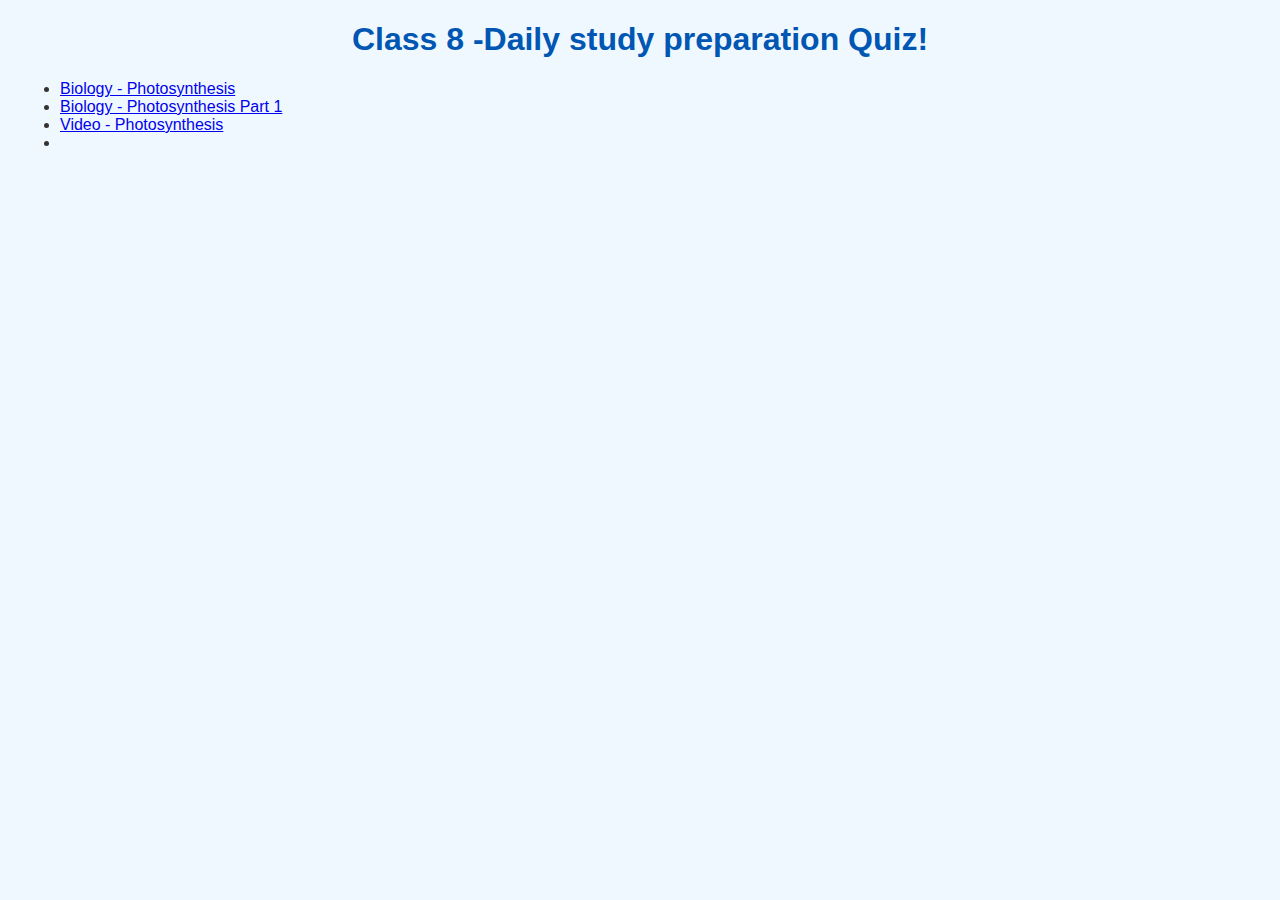
<file: index.html>
<!DOCTYPE html>
<html lang="en">
<head>
  <meta charset="UTF-8">
  <title>Class 8 daily study </title>
  <link rel="stylesheet" href="css/style.css">
  <style>
    /* Additional styles specific to the index page */
    body { background-color: #f0f8ff; /* Light blue background */ }
    .quiz-list { list-style: none; padding: 0; }
    .quiz-list li { margin: 10px 0; background-color: #fff; padding: 15px; border-radius: 8px; box-shadow: 2px 2px 5px rgba(0,0,0,0.1); }
    .quiz-list a { text-decoration: none; color: #333; font-size: 1.2em; font-weight: bold;}
    .quiz-list a:hover { color: #0056b3; }
    h1 { color: #0056b3; }
  </style>
</head>
<body>
  <h1>Class 8 -Daily study preparation Quiz!</h1>


  <ul class="Dailystudy">

    <li><a href="HTMLfiles/Photosynthesis.html"> Biology - Photosynthesis </a></li>   
    <li><a href="HTMLfiles/Photosynthesis Part 1.Html"> Biology - Photosynthesis Part 1 </a></li>  
    <li><a href="https://youtu.be/-9utwKSH9kg" target="_blank">Video - Photosynthesis</a></li> 
   
     <li></li>
</file>
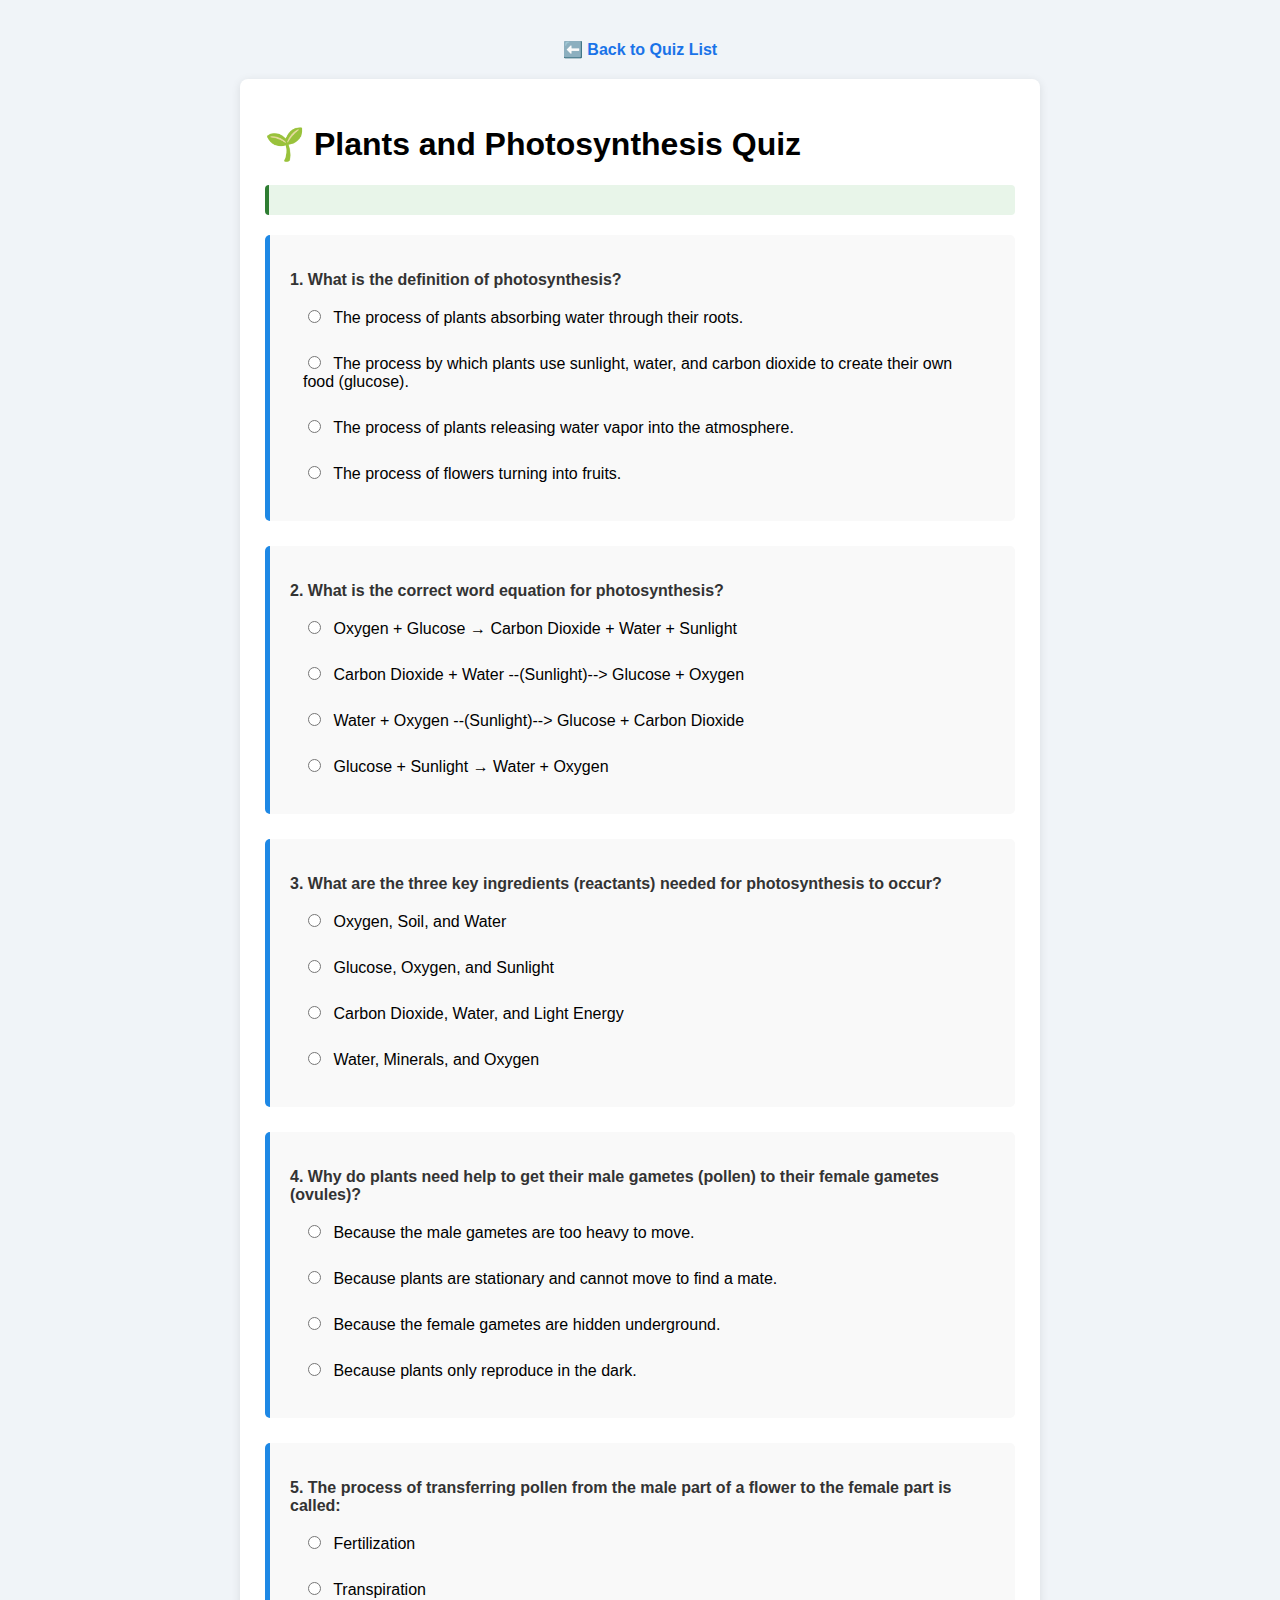
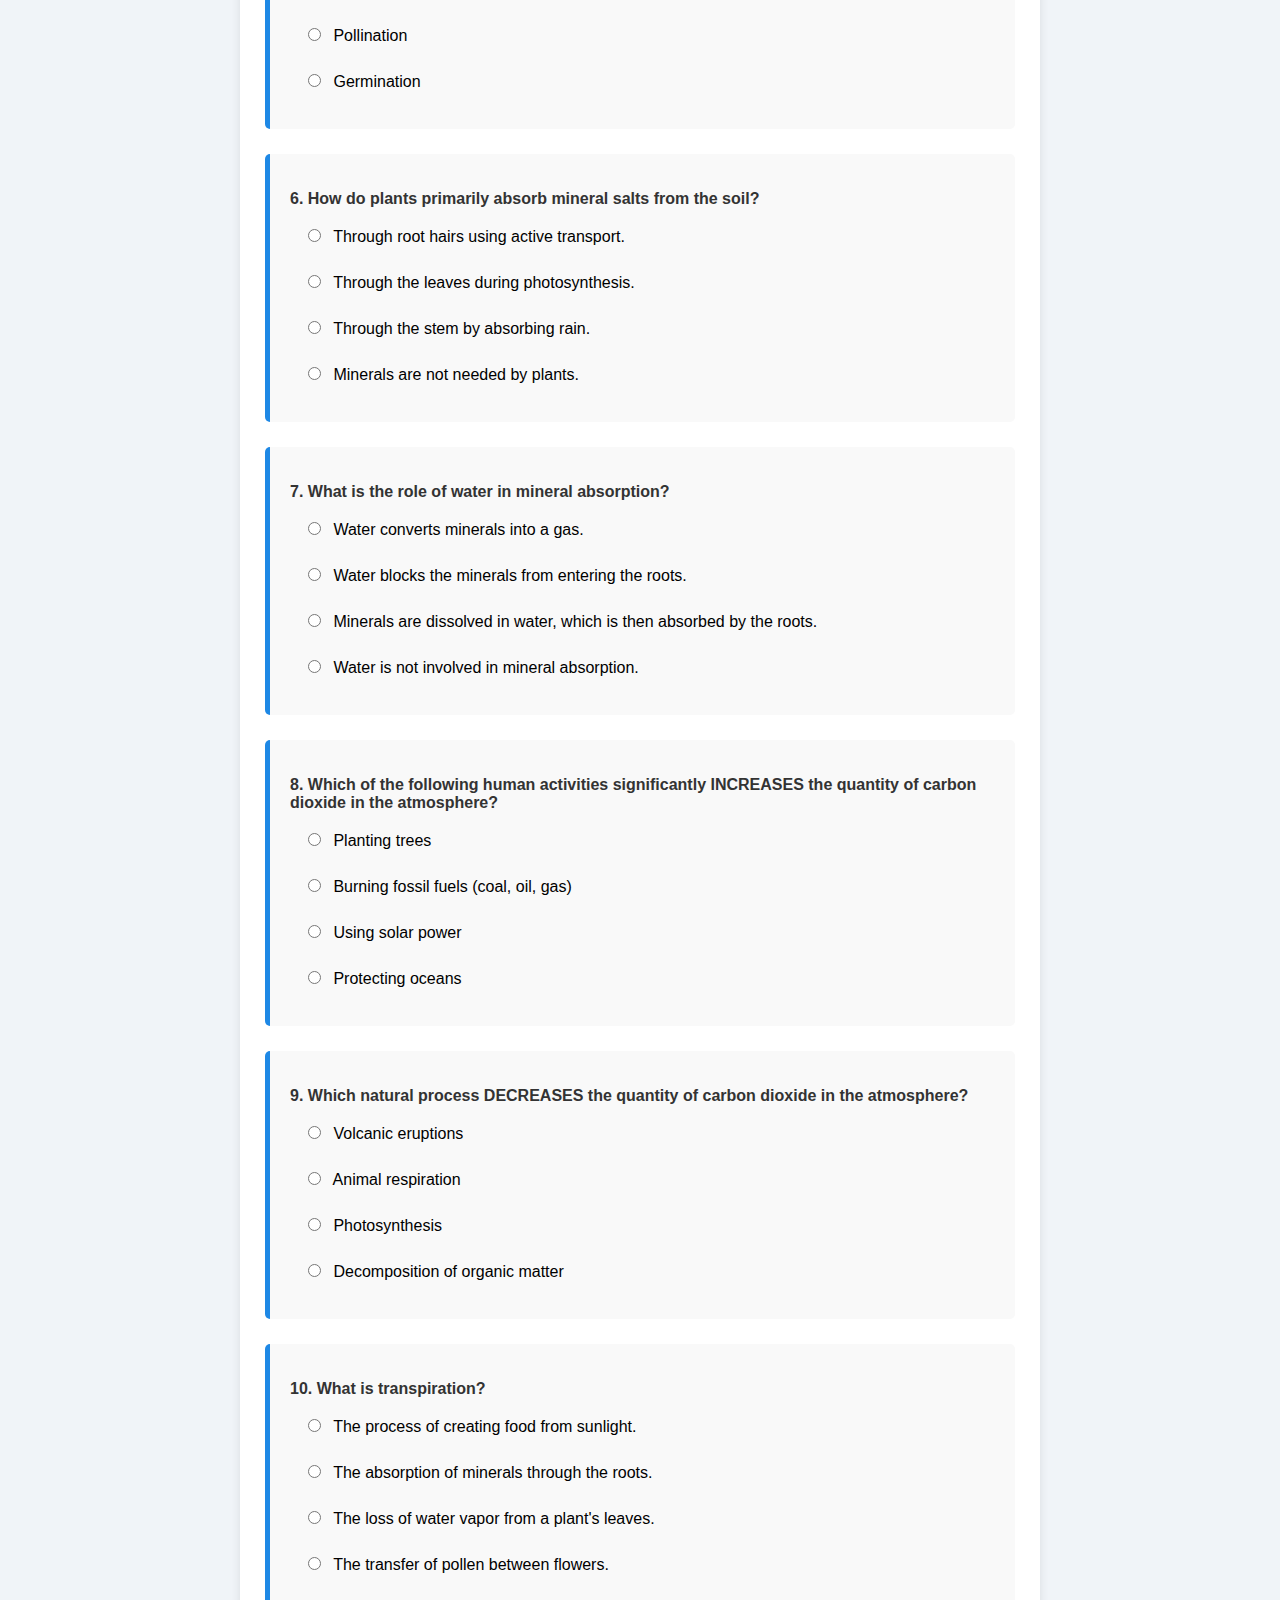
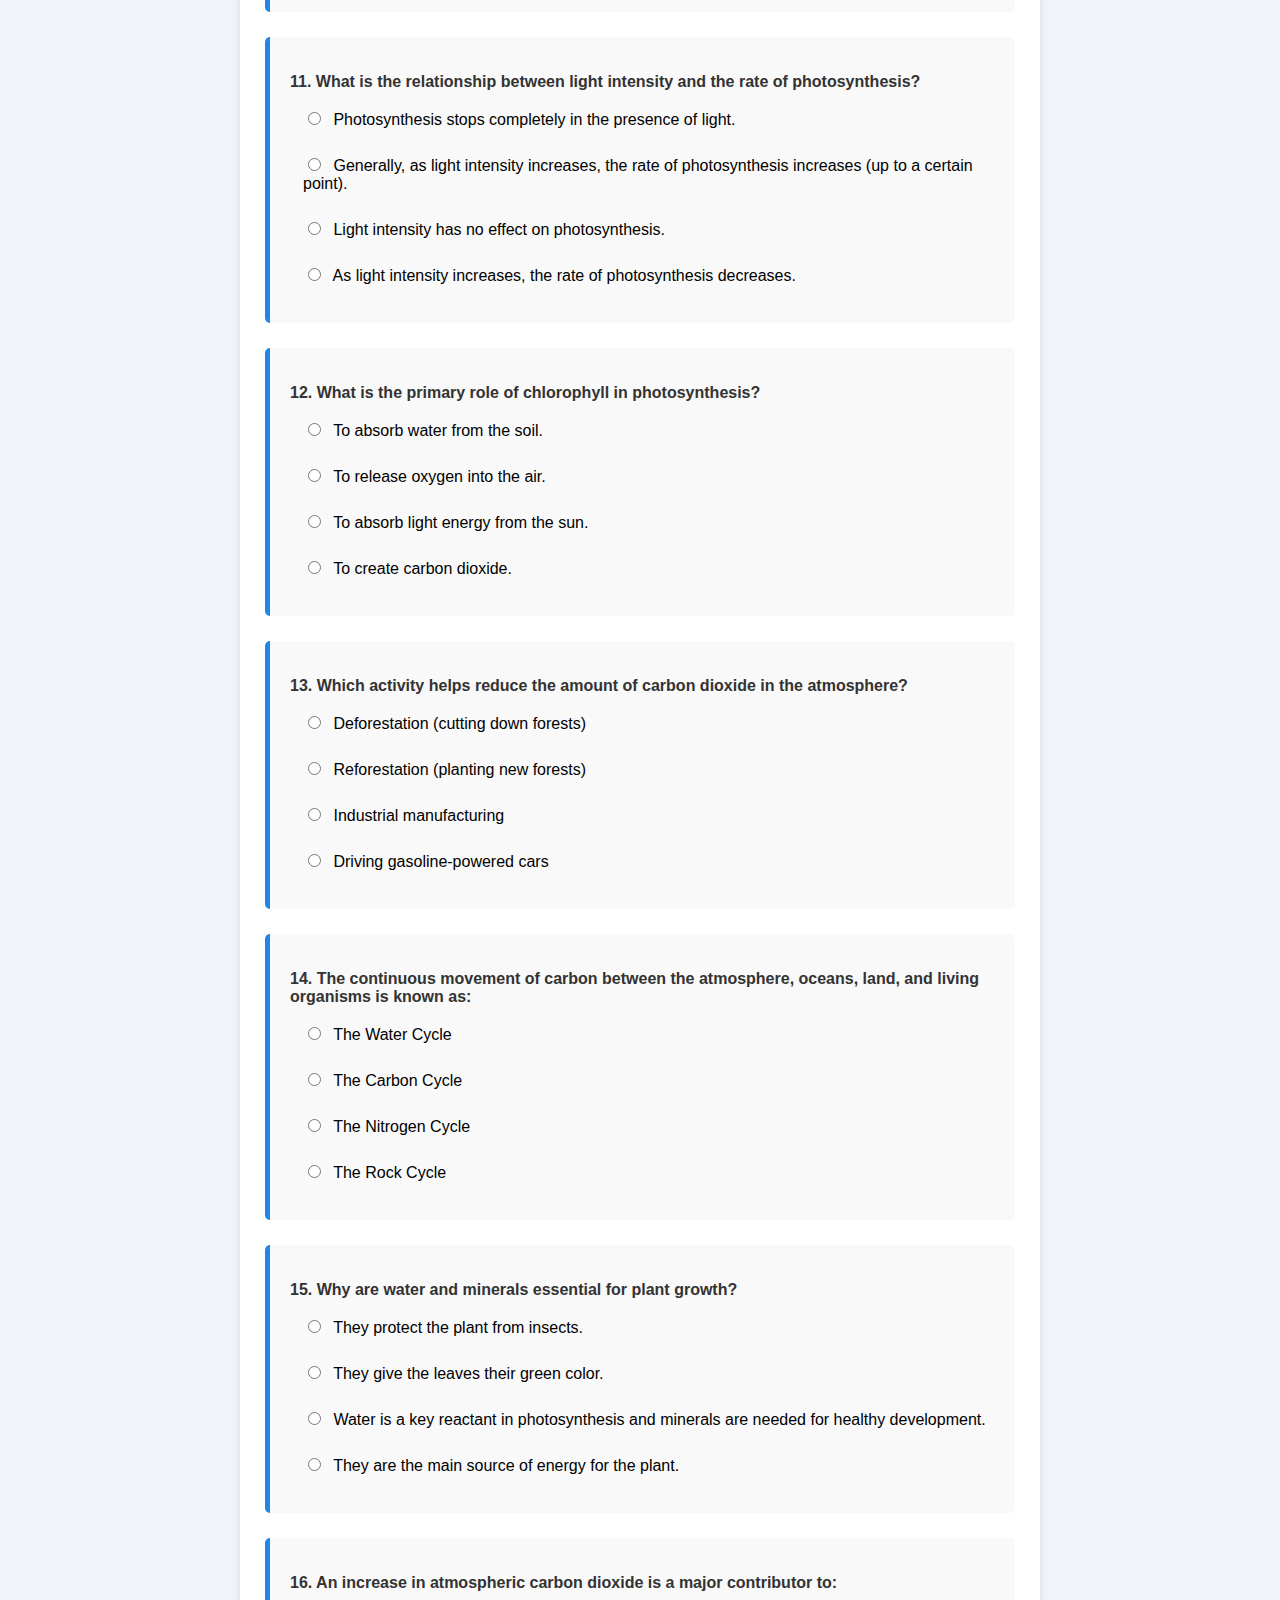
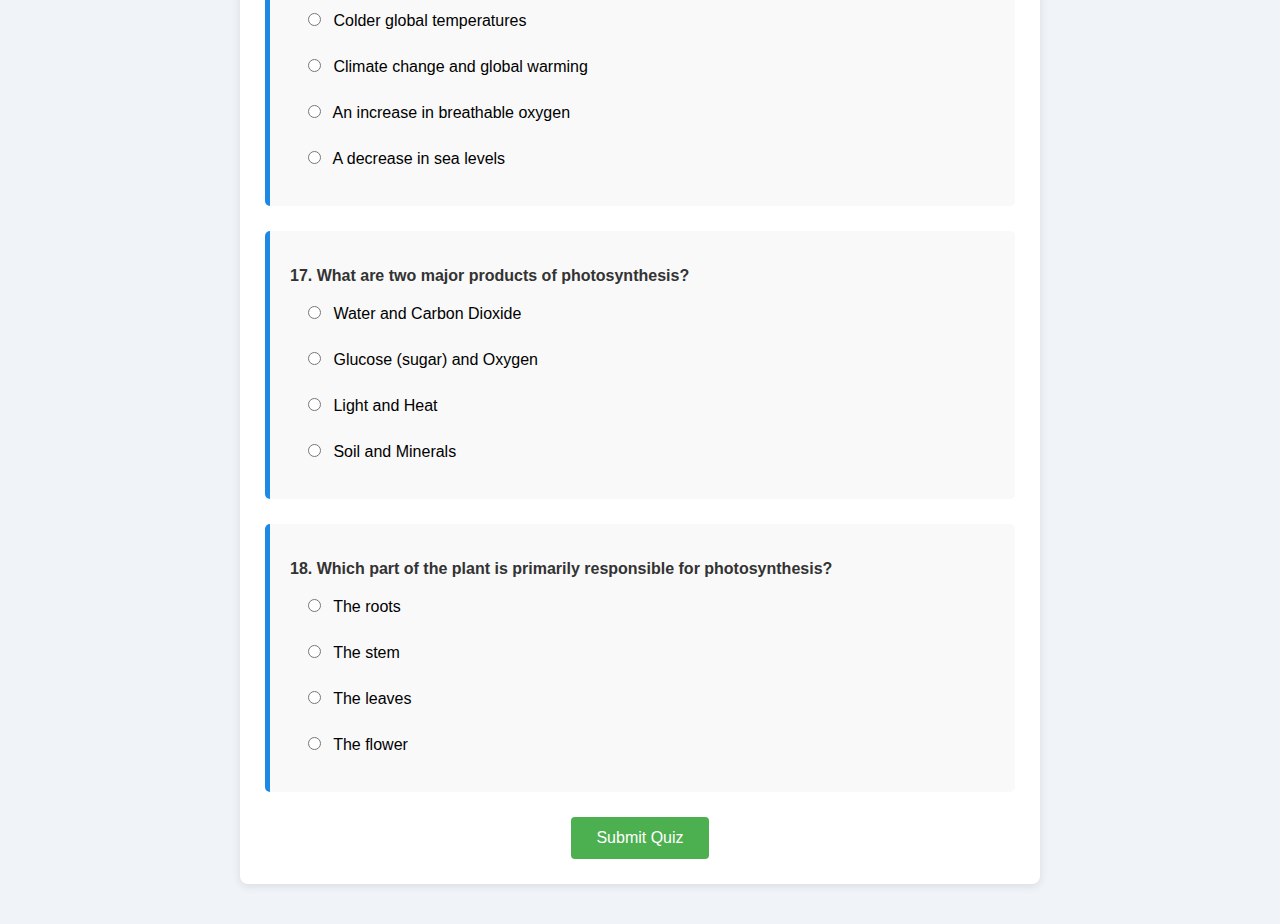
<file: Photosynthesis.html>
<!DOCTYPE html>
<html lang="en">
<head>
  <meta charset="UTF-8">
  <title>Plants and Photosynthesis Quiz</title>
  <!-- You can link to a shared CSS file if preferred -->
  <!-- <link rel="stylesheet" href="../css/style.css"> -->
  <style>
    /* General body styling */
    body {
      font-family: Arial, sans-serif; /* Standard font */
      max-width: 800px; /* Limit content width for readability */
      margin: 20px auto; /* Center the content with margin */
      padding: 20px; /* Padding around the content */
      background-color: #f0f4f8; /* Light background for the page */
    }
    /* Container for the quiz elements */
    .quiz-container {
      background: #ffffff; /* White background for the quiz area */
      padding: 25px; /* Padding inside the container */
      border-radius: 8px; /* Rounded corners */
      box-shadow: 0 2px 10px rgba(0,0,0,0.1); /* Subtle shadow */
    }
     /* Link back style */
    .navigation-link {
        display: block;
        margin-bottom: 20px;
        text-align: center;
        color: #1a73e8;
        text-decoration: none;
        font-weight: bold;
    }
    .navigation-link:hover {
        text-decoration: underline;
    }
    /* Styling for each question block */
    .question {
      margin-bottom: 25px; /* Space below each question */
      padding: 20px; /* Padding inside question block */
      background: #f9f9f9; /* Slightly off-white background for questions */
      border-radius: 5px; /* Rounded corners */
      border-left: 5px solid #1e88e5; /* Accent border on the left */
    }
    /* Question text styling */
    .question p {
        font-weight: bold; /* Make question text bold */
        margin-bottom: 10px; /* Space below question text */
        color: #333; /* Darker text color */
    }
    /* Styling for radio button options */
    .options label {
      display: block; /* Each option on a new line */
      margin: 10px 0 10px 5px; /* Spacing around options */
      padding: 8px; /* Padding inside label */
      border-radius: 4px; /* Rounded corners for label */
      cursor: pointer; /* Indicate it's clickable */
      transition: background-color 0.2s ease-in-out; /* Smooth background transition on hover */
    }
    .options label:hover {
        background-color: #e3f2fd; /* Light blue background on hover */
    }
    /* Spacing for radio button itself */
    .options input[type="radio"] {
        margin-right: 8px; /* Space between radio button and text */
    }
    /* Submit button styling */
    button {
      background: #4CAF50; /* Green background */
      color: white; /* White text */
      border: none; /* No border */
      padding: 12px 25px; /* Padding inside button */
      border-radius: 4px; /* Rounded corners */
      cursor: pointer; /* Pointer cursor on hover */
      font-size: 16px; /* Font size */
      margin-top: 20px; /* Space above the button */
      display: block; /* Make it a block element */
      margin-left: auto; /* Center button (along with margin-right: auto) */
      margin-right: auto;
      transition: background-color 0.3s ease; /* Smooth transition */
    }
    button:hover {
      background: #45a049; /* Darker green on hover */
    }
    /* Error message styling */
    #error {
      color: #d32f2f; /* Red text color */
      padding: 12px; /* Padding */
      background: #ffebee; /* Light red background */
      border-left: 4px solid #d32f2f; /* Red accent border */
      margin: 15px 0; /* Margin top and bottom */
      border-radius: 4px; /* Rounded corners */
      display: none; /* Hidden by default */
    }
    /* Result display styling */
    #result {
      font-weight: bold; /* Bold text */
      font-size: 1.2em; /* Larger font size */
      margin: 20px 0; /* Margin top and bottom */
      padding: 15px; /* Padding */
      background: #e8f5e9; /* Light green background */
      border-left: 4px solid #2e7d32; /* Green accent border */
      border-radius: 4px; /* Rounded corners */
      text-align: center; /* Center the text */
    }
    /* Container for all feedback items */
     #feedback {
        margin-top: 20px; /* Add space above the feedback section */
     }
    #feedback h3 {
        margin-bottom: 15px; /* Space below the feedback heading */
        color: #c62828; /* Reddish color for the heading */
    }
    /* Styling for individual feedback items (wrong answers) */
    .feedback-item {
      margin: 15px 0; /* Margin top and bottom */
      padding: 15px; /* Padding */
      background: #fff3e0; /* Light orange background */
      border-left: 4px solid #ef6c00; /* Orange accent border */
      border-radius: 4px; /* Rounded corners */
    }
    /* Styling for the correct answer text within feedback */
    .correct-answer {
      color: #2e7d32; /* Green text color for correct answer */
      font-weight: bold; /* Bold text */
      margin-top: 8px; /* Space above the correct answer text */
    }
  </style>
</head>
<body>
  <!-- Link back to the main index page -->
  <a href="../index.html" class="navigation-link">⬅️ Back to Quiz List</a>

  <div class="quiz-container">
    <h1>🌱 Plants and Photosynthesis Quiz</h1>
    <form id="quizForm">
      <!-- Divs for error, result, and feedback messages -->
      <div id="error"></div>
      <div id="result"></div>
      <div id="feedback"></div> <!-- Added feedback div -->

      <!-- Question 1 -->
      <div class="question">
        <p>1. What is the definition of photosynthesis?</p>
        <div class="options">
          <label><input type="radio" name="q1" value="0"> The process of plants absorbing water through their roots.</label>
          <label><input type="radio" name="q1" value="1"> The process by which plants use sunlight, water, and carbon dioxide to create their own food (glucose).</label> <!-- Correct -->
          <label><input type="radio" name="q1" value="0"> The process of plants releasing water vapor into the atmosphere.</label>
          <label><input type="radio" name="q1" value="0"> The process of flowers turning into fruits.</label>
        </div>
      </div>

      <!-- Question 2 -->
      <div class="question">
        <p>2. What is the correct word equation for photosynthesis?</p>
        <div class="options">
          <label><input type="radio" name="q2" value="0"> Oxygen + Glucose → Carbon Dioxide + Water + Sunlight</label>
          <label><input type="radio" name="q2" value="1"> Carbon Dioxide + Water --(Sunlight)--> Glucose + Oxygen</label> <!-- Correct -->
          <label><input type="radio" name="q2" value="0"> Water + Oxygen --(Sunlight)--> Glucose + Carbon Dioxide</label>
          <label><input type="radio" name="q2" value="0"> Glucose + Sunlight → Water + Oxygen</label>
        </div>
      </div>
      
      <!-- Question 3 -->
      <div class="question">
        <p>3. What are the three key ingredients (reactants) needed for photosynthesis to occur?</p>
        <div class="options">
          <label><input type="radio" name="q3" value="0"> Oxygen, Soil, and Water</label>
          <label><input type="radio" name="q3" value="0"> Glucose, Oxygen, and Sunlight</label>
          <label><input type="radio" name="q3" value="1"> Carbon Dioxide, Water, and Light Energy</label> <!-- Correct -->
          <label><input type="radio" name="q3" value="0"> Water, Minerals, and Oxygen</label>
        </div>
      </div>

      <!-- Question 4 -->
      <div class="question">
        <p>4. Why do plants need help to get their male gametes (pollen) to their female gametes (ovules)?</p>
        <div class="options">
          <label><input type="radio" name="q4" value="0"> Because the male gametes are too heavy to move.</label>
          <label><input type="radio" name="q4" value="1"> Because plants are stationary and cannot move to find a mate.</label> <!-- Correct -->
          <label><input type="radio" name="q4" value="0"> Because the female gametes are hidden underground.</label>
          <label><input type="radio" name="q4" value="0"> Because plants only reproduce in the dark.</label>
        </div>
      </div>

      <!-- Question 5 -->
      <div class="question">
        <p>5. The process of transferring pollen from the male part of a flower to the female part is called:</p>
        <div class="options">
          <label><input type="radio" name="q5" value="0"> Fertilization</label>
          <label><input type="radio" name="q5" value="0"> Transpiration</label>
          <label><input type="radio" name="q5" value="1"> Pollination</label> <!-- Correct -->
          <label><input type="radio" name="q5" value="0"> Germination</label>
        </div>
      </div>

       <!-- Question 6 -->
      <div class="question">
        <p>6. How do plants primarily absorb mineral salts from the soil?</p>
        <div class="options">
          <label><input type="radio" name="q6" value="1"> Through root hairs using active transport.</label> <!-- Correct -->
          <label><input type="radio" name="q6" value="0"> Through the leaves during photosynthesis.</label>
          <label><input type="radio" name="q6" value="0"> Through the stem by absorbing rain.</label>
          <label><input type="radio" name="q6" value="0"> Minerals are not needed by plants.</label>
        </div>
      </div>

       <!-- Question 7 -->
      <div class="question">
        <p>7. What is the role of water in mineral absorption?</p>
        <div class="options">
          <label><input type="radio" name="q7" value="0"> Water converts minerals into a gas.</label>
          <label><input type="radio" name="q7" value="0"> Water blocks the minerals from entering the roots.</label>
          <label><input type="radio" name="q7" value="1"> Minerals are dissolved in water, which is then absorbed by the roots.</label> <!-- Correct -->
          <label><input type="radio" name="q7" value="0"> Water is not involved in mineral absorption.</label>
        </div>
      </div>

       <!-- Question 8 -->
      <div class="question">
        <p>8. Which of the following human activities significantly INCREASES the quantity of carbon dioxide in the atmosphere?</p>
        <div class="options">
          <label><input type="radio" name="q8" value="0"> Planting trees</label>
          <label><input type="radio" name="q8" value="1"> Burning fossil fuels (coal, oil, gas)</label> <!-- Correct -->
          <label><input type="radio" name="q8" value="0"> Using solar power</label>
          <label><input type="radio" name="q8" value="0"> Protecting oceans</label>
        </div>
      </div>

       <!-- Question 9 -->
      <div class="question">
        <p>9. Which natural process DECREASES the quantity of carbon dioxide in the atmosphere?</p>
        <div class="options">
          <label><input type="radio" name="q9" value="0"> Volcanic eruptions</label>
          <label><input type="radio" name="q9" value="0"> Animal respiration</label>
          <label><input type="radio" name="q9" value="1"> Photosynthesis</label> <!-- Correct -->
          <label><input type="radio" name="q9" value="0"> Decomposition of organic matter</label>
        </div>
      </div>

       <!-- Question 10 -->
      <div class="question">
        <p>10. What is transpiration?</p>
        <div class="options">
          <label><input type="radio" name="q10" value="0"> The process of creating food from sunlight.</label>
          <label><input type="radio" name="q10" value="0"> The absorption of minerals through the roots.</label>
          <label><input type="radio" name="q10" value="1"> The loss of water vapor from a plant's leaves.</label> <!-- Correct -->
          <label><input type="radio" name="q10" value="0"> The transfer of pollen between flowers.</label>
        </div>
      </div>

       <!-- Question 11 -->
      <div class="question">
        <p>11. What is the relationship between light intensity and the rate of photosynthesis?</p>
        <div class="options">
          <label><input type="radio" name="q11" value="0"> Photosynthesis stops completely in the presence of light.</label>
          <label><input type="radio" name="q11" value="1"> Generally, as light intensity increases, the rate of photosynthesis increases (up to a certain point).</label> <!-- Correct -->
          <label><input type="radio" name="q11" value="0"> Light intensity has no effect on photosynthesis.</label>
          <label><input type="radio" name="q11" value="0"> As light intensity increases, the rate of photosynthesis decreases.</label>
        </div>
      </div>

       <!-- Question 12 -->
      <div class="question">
        <p>12. What is the primary role of chlorophyll in photosynthesis?</p>
        <div class="options">
          <label><input type="radio" name="q12" value="0"> To absorb water from the soil.</label>
          <label><input type="radio" name="q12" value="0"> To release oxygen into the air.</label>
          <label><input type="radio" name="q12" value="1"> To absorb light energy from the sun.</label> <!-- Correct -->
          <label><input type="radio" name="q12" value="0"> To create carbon dioxide.</label>
        </div>
      </div>

       <!-- Question 13 -->
      <div class="question">
        <p>13. Which activity helps reduce the amount of carbon dioxide in the atmosphere?</p>
        <div class="options">
          <label><input type="radio" name="q13" value="0"> Deforestation (cutting down forests)</label>
          <label><input type="radio" name="q13" value="1"> Reforestation (planting new forests)</label> <!-- Correct -->
          <label><input type="radio" name="q13" value="0"> Industrial manufacturing</label>
          <label><input type="radio" name="q13" value="0"> Driving gasoline-powered cars</label>
        </div>
      </div>

       <!-- Question 14 -->
      <div class="question">
        <p>14. The continuous movement of carbon between the atmosphere, oceans, land, and living organisms is known as:</p>
        <div class="options">
          <label><input type="radio" name="q14" value="0"> The Water Cycle</label>
          <label><input type="radio" name="q14" value="1"> The Carbon Cycle</label> <!-- Correct -->
          <label><input type="radio" name="q14" value="0"> The Nitrogen Cycle</label>
          <label><input type="radio" name="q14" value="0"> The Rock Cycle</label>
        </div>
      </div>

       <!-- Question 15 -->
      <div class="question">
        <p>15. Why are water and minerals essential for plant growth?</p>
        <div class="options">
          <label><input type="radio" name="q15" value="0"> They protect the plant from insects.</label>
          <label><input type="radio" name="q15" value="0"> They give the leaves their green color.</label>
          <label><input type="radio" name="q15" value="1"> Water is a key reactant in photosynthesis and minerals are needed for healthy development.</label> <!-- Correct -->
          <label><input type="radio" name="q15" value="0"> They are the main source of energy for the plant.</label>
        </div>
      </div>

       <!-- Question 16 -->
      <div class="question">
        <p>16. An increase in atmospheric carbon dioxide is a major contributor to:</p>
        <div class="options">
          <label><input type="radio" name="q16" value="0"> Colder global temperatures</label>
          <label><input type="radio" name="q16" value="1"> Climate change and global warming</label> <!-- Correct -->
          <label><input type="radio" name="q16" value="0"> An increase in breathable oxygen</label>
          <label><input type="radio" name="q16" value="0"> A decrease in sea levels</label>
        </div>
      </div>

       <!-- Question 17 -->
      <div class="question">
        <p>17. What are two major products of photosynthesis?</p>
        <div class="options">
          <label><input type="radio" name="q17" value="0"> Water and Carbon Dioxide</label>
          <label><input type="radio" name="q17" value="1"> Glucose (sugar) and Oxygen</label> <!-- Correct -->
          <label><input type="radio" name="q17" value="0"> Light and Heat</label>
          <label><input type="radio" name="q17" value="0"> Soil and Minerals</label>
        </div>
      </div>

       <!-- Question 18 -->
      <div class="question">
        <p>18. Which part of the plant is primarily responsible for photosynthesis?</p>
        <div class="options">
          <label><input type="radio" name="q18" a="a" name="q18" value="0"> The roots</label>
          <label><input type="radio" name="q18" value="0"> The stem</label>
          <label><input type="radio" name="q18" value="1"> The leaves</label> <!-- Correct -->
          <label><input type="radio" name="q18" value="0"> The flower</label>
        </div>
      </div>


      <!-- Submit Button -->
      <button type="button" onclick="submitQuiz()">Submit Quiz</button>
    </form>
  </div>

  <script>
    // Object storing the correct answer TEXT for each question.
    const correctAnswers = {
      q1: "The process by which plants use sunlight, water, and carbon dioxide to create their own food (glucose).",
      q2: "Carbon Dioxide + Water --(Sunlight)--> Glucose + Oxygen",
      q3: "Carbon Dioxide, Water, and Light Energy",
      q4: "Because plants are stationary and cannot move to find a mate.",
      q5: "Pollination",
      q6: "Through root hairs using active transport.",
      q7: "Minerals are dissolved in water, which is then absorbed by the roots.",
      q8: "Burning fossil fuels (coal, oil, gas)",
      q9: "Photosynthesis",
      q10: "The loss of water vapor from a plant's leaves.",
      q11: "Generally, as light intensity increases, the rate of photosynthesis increases (up to a certain point).",
      q12: "To absorb light energy from the sun.",
      q13: "Reforestation (planting new forests)",
      q14: "The Carbon Cycle",
      q15: "Water is a key reactant in photosynthesis and minerals are needed for healthy development.",
      q16: "Climate change and global warming",
      q17: "Glucose (sugar) and Oxygen",
      q18: "The leaves"
    };

    // Total number of questions in the quiz
    const totalQuestions = 18;

    // Function executed when the "Submit Quiz" button is clicked
    function submitQuiz() {
      const form = document.getElementById('quizForm'); // Get form element
      const errorDiv = document.getElementById('error');
      const resultDiv = document.getElementById('result');
      const feedbackDiv = document.getElementById('feedback');

      // --- Reset displays on each submission ---
      errorDiv.style.display = 'none'; // Hide error message
      errorDiv.innerHTML = ''; // Clear previous error text
      resultDiv.innerHTML = ''; // Clear previous result text
      feedbackDiv.innerHTML = ''; // Clear previous feedback text

      // --- Check if all questions are answered ---
      let unanswered = []; // Array to store the numbers of unanswered questions
      // Loop from 1 to totalQuestions
      for (let i = 1; i <= totalQuestions; i++) {
        // Check if there is NO checked radio button for the question name q{i}
        if (!document.querySelector(`input[name="q${i}"]:checked`)) {
          unanswered.push(i); // Add the question number to the unanswered list
        }
      }

      // If there are any unanswered questions
      if (unanswered.length > 0) {
        // Construct and display the error message
        errorDiv.innerHTML = `⚠️ Please answer all ${totalQuestions} questions. Missing answers for questions: ${unanswered.join(', ')}`;
        errorDiv.style.display = 'block'; // Make the error message visible
        errorDiv.scrollIntoView({ behavior: 'smooth', block: 'center' }); // Scroll to the error message
        return; // Stop the function execution
      }

      // --- Calculate score and collect feedback ---
      let score = 0; // Initialize score
      let wrongAnswersFeedback = []; // Array to store info about incorrect answers

      // Loop through each question again
      for (let i = 1; i <= totalQuestions; i++) {
        const questionName = `q${i}`; // e.g., "q1", "q2"
        // Find the radio button that is checked for this question
        const selectedOption = document.querySelector(`input[name="${questionName}"]:checked`);

        // Check if the selected option's value is "1" (indicating correct)
        if (selectedOption && selectedOption.value === "1") {
          score++; // Increment score if correct
        } else if (selectedOption) { // If an option was selected but it was wrong (value != "1")
          // Find the parent '.question' div for the current radio button
          const questionDiv = selectedOption.closest('.question');
          // Find the question text (<p> tag) within that div
          const questionTextElement = questionDiv ? questionDiv.querySelector('p') : null;
          const questionText = questionTextElement ? questionTextElement.textContent : `Question ${i} text not found`; // Fallback text

          // Add details about the incorrect answer to the feedback array
          wrongAnswersFeedback.push({
            number: i, // Question number
            text: questionText.trim(), // The text of the question
            correct: correctAnswers[questionName] || "Correct answer not defined" // The correct answer text from the object
          });
        }
      }

      // --- Display results ---
      // Show the final score. Color the score green if >= 13 (approx 70%), red otherwise.
      // Adjust the threshold (13) as needed.
      resultDiv.innerHTML = `Your Score: <span style="color:${score >= 13 ? '#2e7d32' : '#d32f2f'}">${score} / ${totalQuestions}</span>`;
      resultDiv.scrollIntoView({ behavior: 'smooth', block: 'center' }); // Scroll to the results

      // --- Display feedback for wrong answers ---
      // Check if there were any incorrect answers
      if (wrongAnswersFeedback.length > 0) {
        // Start the feedback section with a heading
        feedbackDiv.innerHTML = '<h3>Review Incorrect Answers:</h3>';
        // Loop through each item in the wrongAnswersFeedback array
        wrongAnswersFeedback.forEach(item => {
          // Append the HTML for each feedback item
          feedbackDiv.innerHTML += `
            <div class="feedback-item">
              <p><strong>Question ${item.number}:</strong> ${item.text}</p>
              <p class="correct-answer">Correct answer: ${item.correct}</p>
            </div>
          `;
        });
      } else {
        // If all answers were correct, display a success message
        feedbackDiv.innerHTML = '<div style="color:green; font-weight:bold; text-align:center; padding: 15px; background: #e8f5e9; border-left: 4px solid #2e7d32; border-radius: 4px;">🎉 Perfect! All answers correct! 🎉</div>';
      }
    }
  </script>
</body>
</html>
</file>
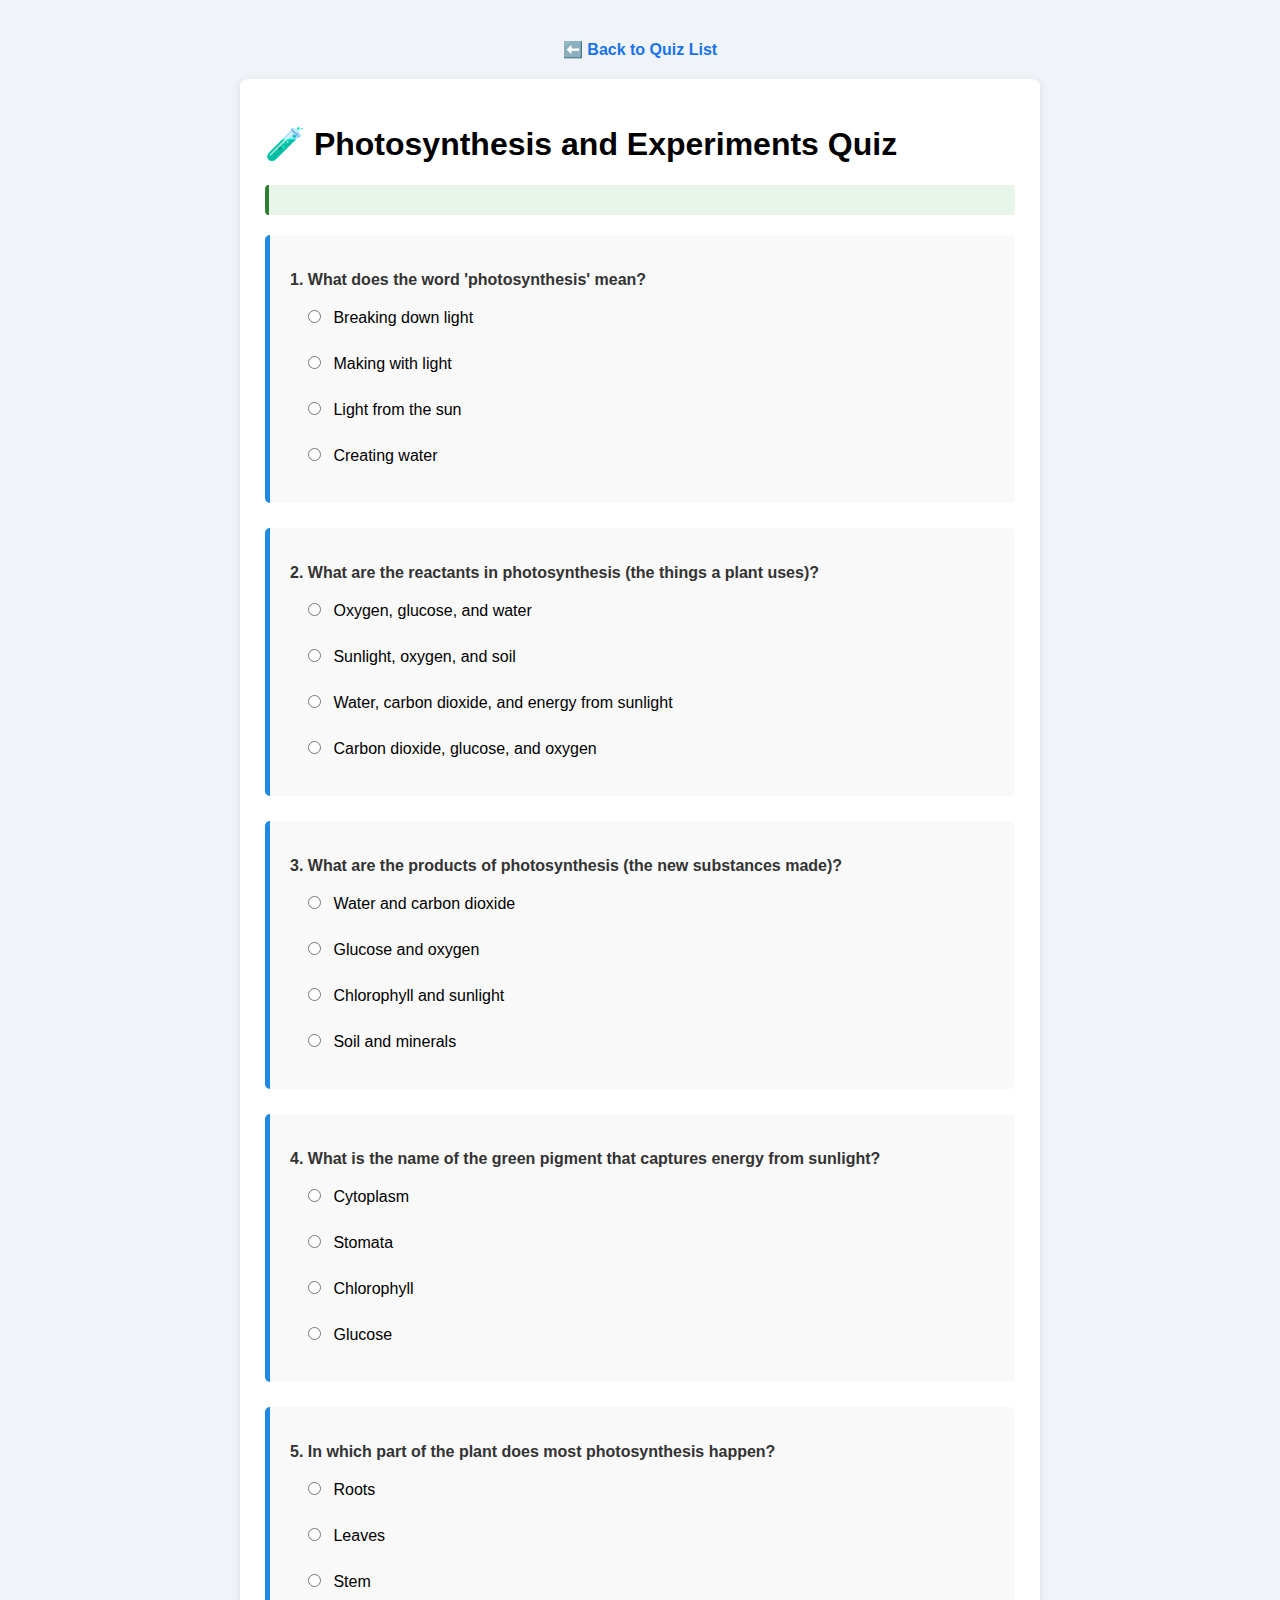
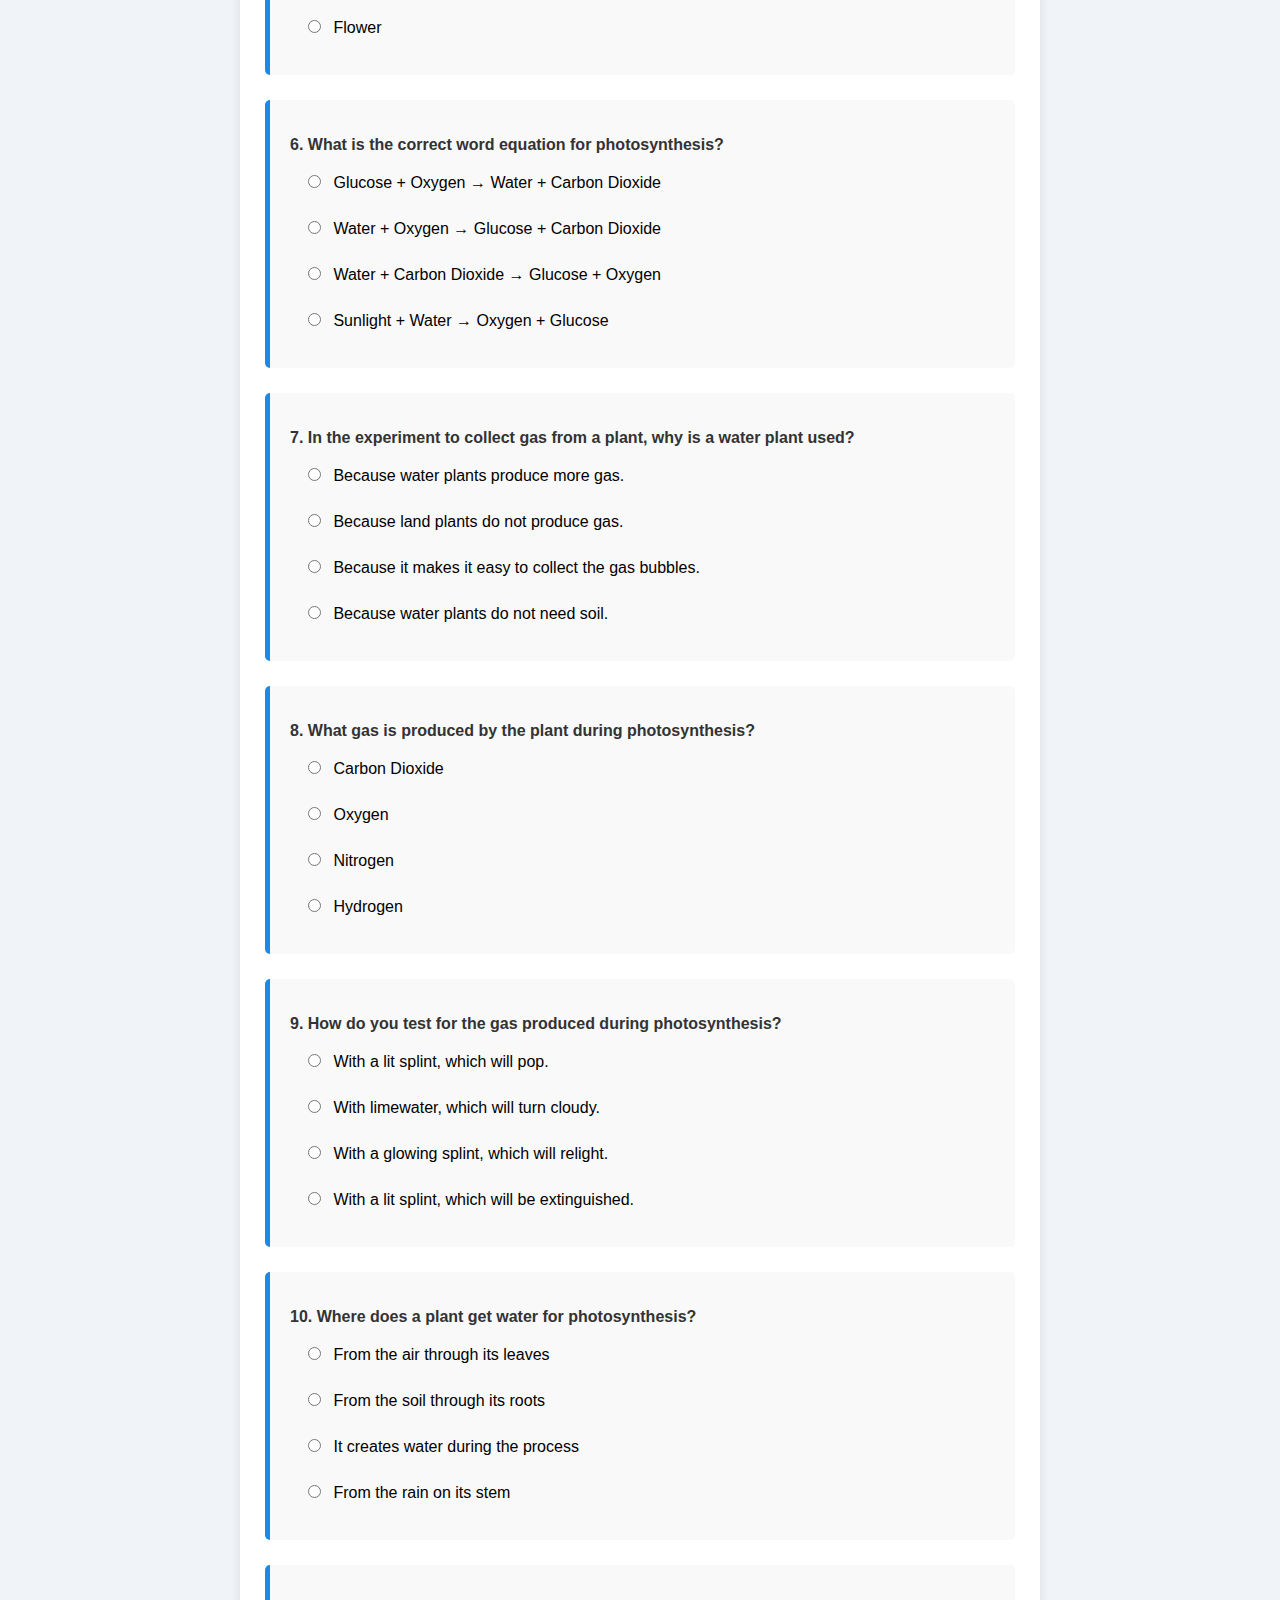
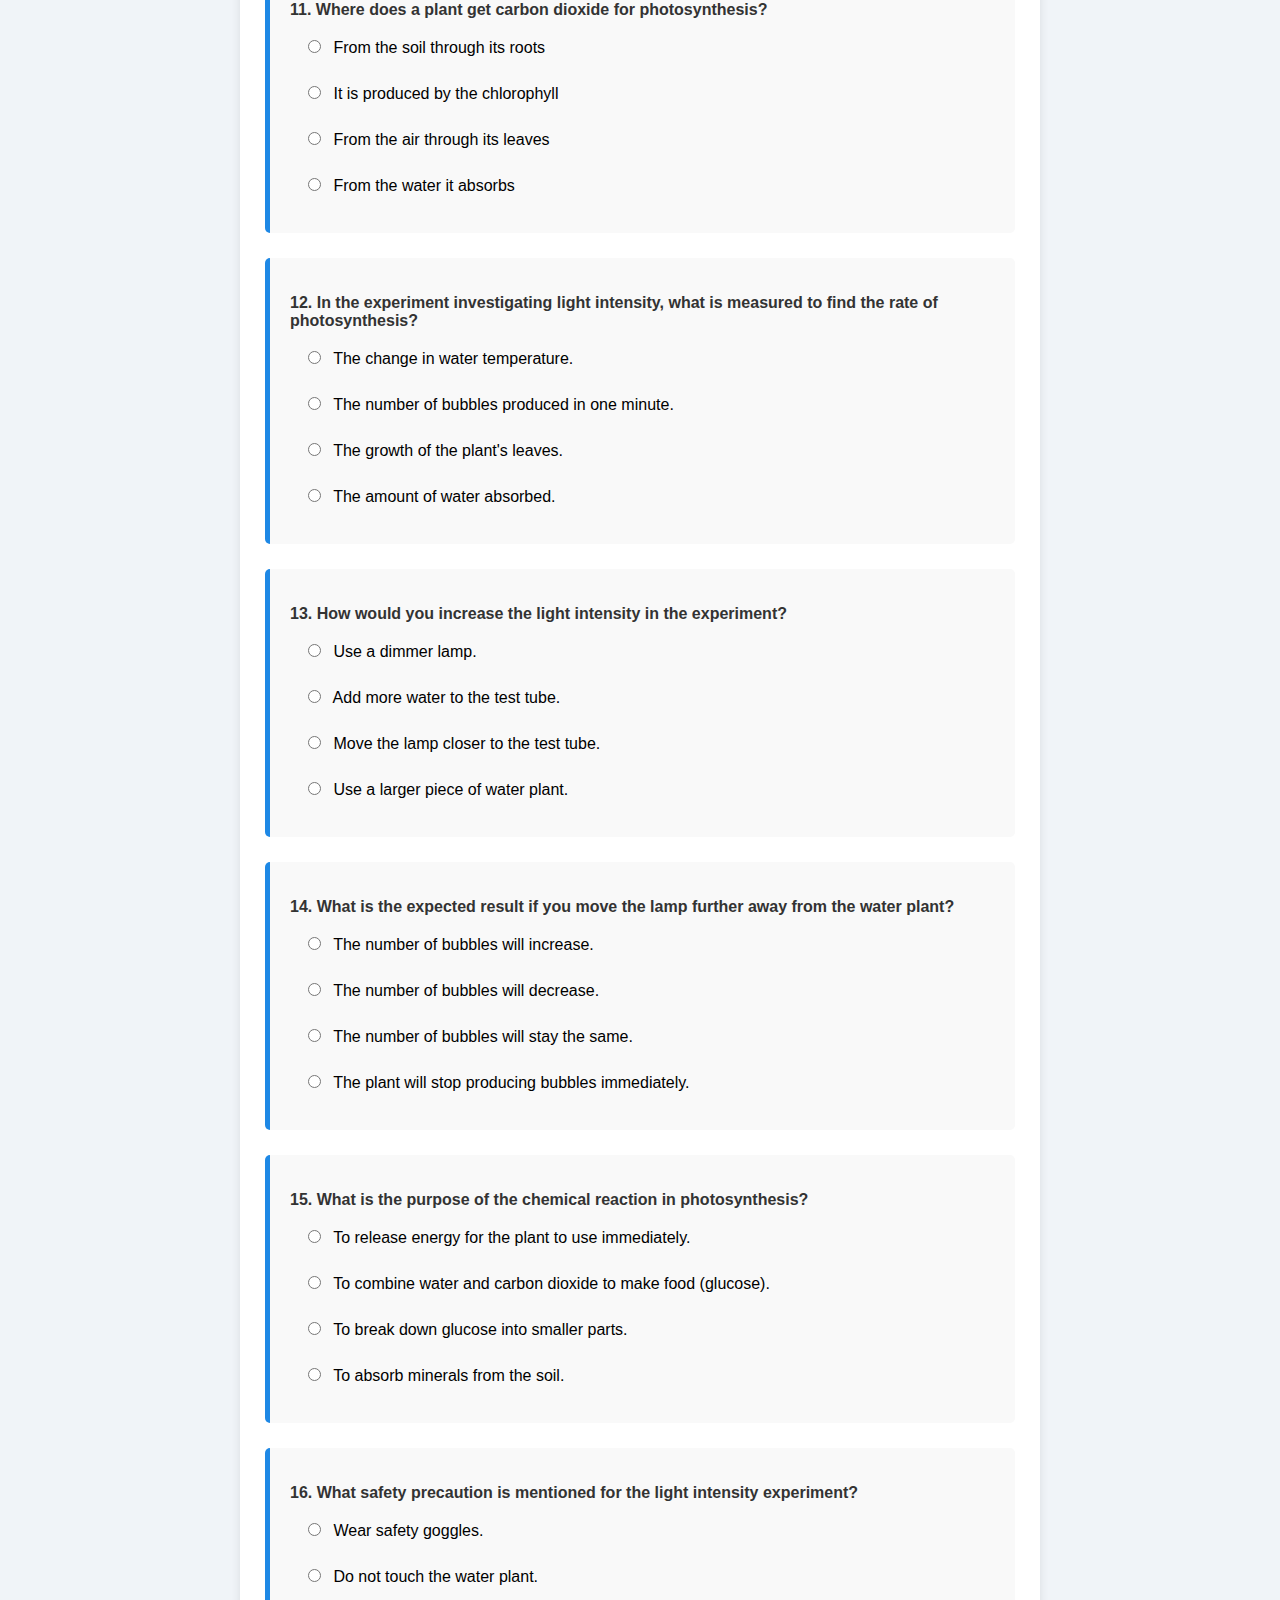
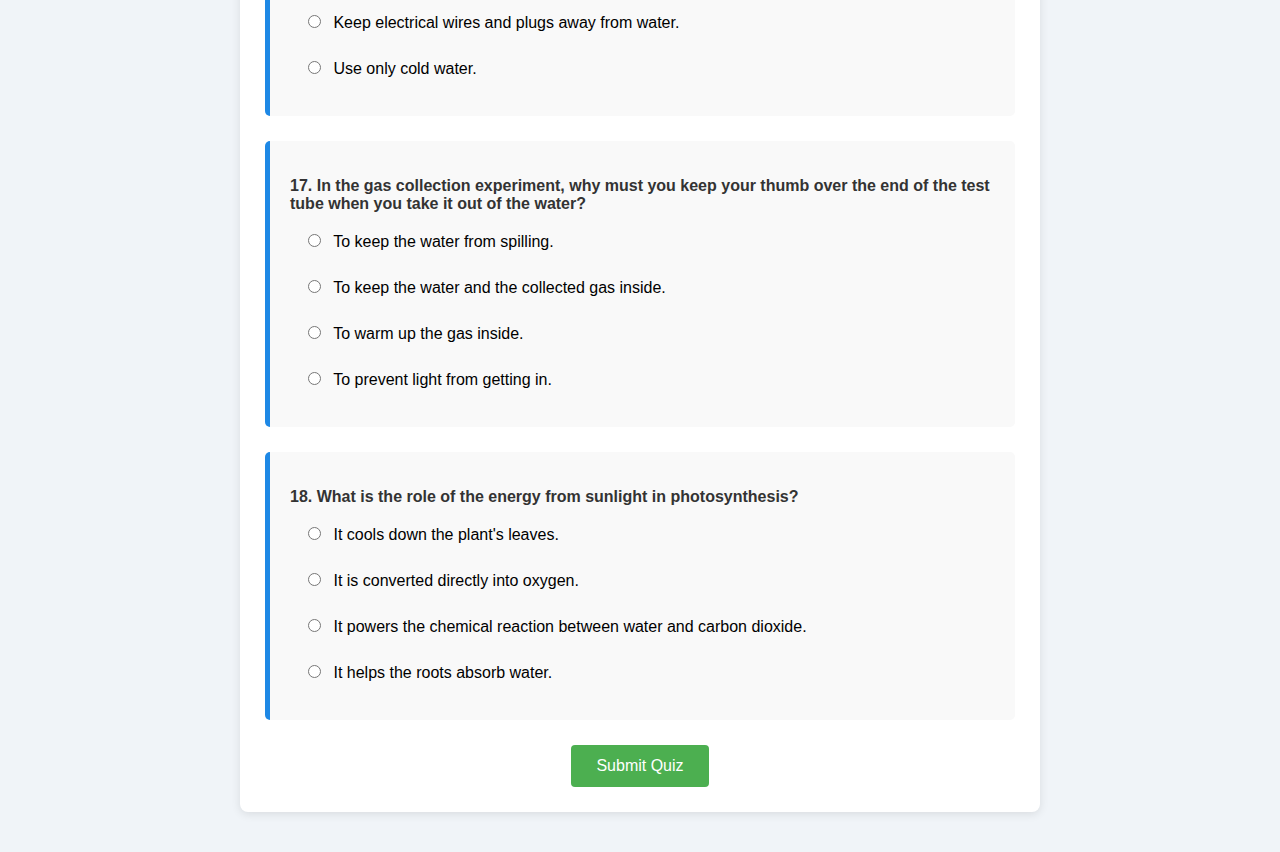
<file: HTMLfiles/Photosynthesis Part 1.Html>
<!DOCTYPE html>
<html lang="en">
<head>
  <meta charset="UTF-8">
  <title>Photosynthesis and Experiments Quiz</title>
  <!-- You can link to a shared CSS file if preferred -->
  <!-- <link rel="stylesheet" href="../css/style.css"> -->
  <style>
    /* General body styling */
    body {
      font-family: Arial, sans-serif; /* Standard font */
      max-width: 800px; /* Limit content width for readability */
      margin: 20px auto; /* Center the content with margin */
      padding: 20px; /* Padding around the content */
      background-color: #f0f4f8; /* Light background for the page */
    }
    /* Container for the quiz elements */
    .quiz-container {
      background: #ffffff; /* White background for the quiz area */
      padding: 25px; /* Padding inside the container */
      border-radius: 8px; /* Rounded corners */
      box-shadow: 0 2px 10px rgba(0,0,0,0.1); /* Subtle shadow */
    }
     /* Link back style */
    .navigation-link {
        display: block;
        margin-bottom: 20px;
        text-align: center;
        color: #1a73e8;
        text-decoration: none;
        font-weight: bold;
    }
    .navigation-link:hover {
        text-decoration: underline;
    }
    /* Styling for each question block */
    .question {
      margin-bottom: 25px; /* Space below each question */
      padding: 20px; /* Padding inside question block */
      background: #f9f9f9; /* Slightly off-white background for questions */
      border-radius: 5px; /* Rounded corners */
      border-left: 5px solid #1e88e5; /* Accent border on the left */
    }
    /* Question text styling */
    .question p {
        font-weight: bold; /* Make question text bold */
        margin-bottom: 10px; /* Space below question text */
        color: #333; /* Darker text color */
    }
    /* Styling for radio button options */
    .options label {
      display: block; /* Each option on a new line */
      margin: 10px 0 10px 5px; /* Spacing around options */
      padding: 8px; /* Padding inside label */
      border-radius: 4px; /* Rounded corners for label */
      cursor: pointer; /* Indicate it's clickable */
      transition: background-color 0.2s ease-in-out; /* Smooth background transition on hover */
    }
    .options label:hover {
        background-color: #e3f2fd; /* Light blue background on hover */
    }
    /* Spacing for radio button itself */
    .options input[type="radio"] {
        margin-right: 8px; /* Space between radio button and text */
    }
    /* Submit button styling */
    button {
      background: #4CAF50; /* Green background */
      color: white; /* White text */
      border: none; /* No border */
      padding: 12px 25px; /* Padding inside button */
      border-radius: 4px; /* Rounded corners */
      cursor: pointer; /* Pointer cursor on hover */
      font-size: 16px; /* Font size */
      margin-top: 20px; /* Space above the button */
      display: block; /* Make it a block element */
      margin-left: auto; /* Center button (along with margin-right: auto) */
      margin-right: auto;
      transition: background-color 0.3s ease; /* Smooth transition */
    }
    button:hover {
      background: #45a049; /* Darker green on hover */
    }
    /* Error message styling */
    #error {
      color: #d32f2f; /* Red text color */
      padding: 12px; /* Padding */
      background: #ffebee; /* Light red background */
      border-left: 4px solid #d32f2f; /* Red accent border */
      margin: 15px 0; /* Margin top and bottom */
      border-radius: 4px; /* Rounded corners */
      display: none; /* Hidden by default */
    }
    /* Result display styling */
    #result {
      font-weight: bold; /* Bold text */
      font-size: 1.2em; /* Larger font size */
      margin: 20px 0; /* Margin top and bottom */
      padding: 15px; /* Padding */
      background: #e8f5e9; /* Light green background */
      border-left: 4px solid #2e7d32; /* Green accent border */
      border-radius: 4px; /* Rounded corners */
      text-align: center; /* Center the text */
    }
    /* Container for all feedback items */
     #feedback {
        margin-top: 20px; /* Add space above the feedback section */
     }
    #feedback h3 {
        margin-bottom: 15px; /* Space below the feedback heading */
        color: #c62828; /* Reddish color for the heading */
    }
    /* Styling for individual feedback items (wrong answers) */
    .feedback-item {
      margin: 15px 0; /* Margin top and bottom */
      padding: 15px; /* Padding */
      background: #fff3e0; /* Light orange background */
      border-left: 4px solid #ef6c00; /* Orange accent border */
      border-radius: 4px; /* Rounded corners */
    }
    /* Styling for the correct answer text within feedback */
    .correct-answer {
      color: #2e7d32; /* Green text color for correct answer */
      font-weight: bold; /* Bold text */
      margin-top: 8px; /* Space above the correct answer text */
    }
  </style>
</head>
<body>
  <!-- Link back to the main index page -->
  <a href="../index.html" class="navigation-link">⬅️ Back to Quiz List</a>

  <div class="quiz-container">
    <h1>🧪 Photosynthesis and Experiments Quiz</h1>
    <form id="quizForm">
      <!-- Divs for error, result, and feedback messages -->
      <div id="error"></div>
      <div id="result"></div>
      <div id="feedback"></div> <!-- Added feedback div -->

      <!-- Question 1 -->
      <div class="question">
        <p>1. What does the word 'photosynthesis' mean?</p>
        <div class="options">
          <label><input type="radio" name="q1" value="0"> Breaking down light</label>
          <label><input type="radio" name="q1" value="1"> Making with light</label> <!-- Correct -->
          <label><input type="radio" name="q1" value="0"> Light from the sun</label>
          <label><input type="radio" name="q1" value="0"> Creating water</label>
        </div>
      </div>

      <!-- Question 2 -->
      <div class="question">
        <p>2. What are the reactants in photosynthesis (the things a plant uses)?</p>
        <div class="options">
          <label><input type="radio" name="q2" value="0"> Oxygen, glucose, and water</label>
          <label><input type="radio" name="q2" value="0"> Sunlight, oxygen, and soil</label>
          <label><input type="radio" name="q2" value="1"> Water, carbon dioxide, and energy from sunlight</label> <!-- Correct -->
          <label><input type="radio" name="q2" value="0"> Carbon dioxide, glucose, and oxygen</label>
        </div>
      </div>
      
      <!-- Question 3 -->
      <div class="question">
        <p>3. What are the products of photosynthesis (the new substances made)?</p>
        <div class="options">
          <label><input type="radio" name="q3" value="0"> Water and carbon dioxide</label>
          <label><input type="radio" name="q3" value="1"> Glucose and oxygen</label> <!-- Correct -->
          <label><input type="radio" name="q3" value="0"> Chlorophyll and sunlight</label>
          <label><input type="radio" name="q3" value="0"> Soil and minerals</label>
        </div>
      </div>

      <!-- Question 4 -->
      <div class="question">
        <p>4. What is the name of the green pigment that captures energy from sunlight?</p>
        <div class="options">
          <label><input type="radio" name="q4" value="0"> Cytoplasm</label>
          <label><input type="radio" name="q4" value="0"> Stomata</label>
          <label><input type="radio" name="q4" value="1"> Chlorophyll</label> <!-- Correct -->
          <label><input type="radio" name="q4" value="0"> Glucose</label>
        </div>
      </div>

      <!-- Question 5 -->
      <div class="question">
        <p>5. In which part of the plant does most photosynthesis happen?</p>
        <div class="options">
          <label><input type="radio" name="q5" value="0"> Roots</label>
          <label><input type="radio" name="q5" value="1"> Leaves</label> <!-- Correct -->
          <label><input type="radio" name="q5" value="0"> Stem</label>
          <label><input type="radio" name="q5" value="0"> Flower</label>
        </div>
      </div>

       <!-- Question 6 -->
      <div class="question">
        <p>6. What is the correct word equation for photosynthesis?</p>
        <div class="options">
          <label><input type="radio" name="q6" value="0"> Glucose + Oxygen → Water + Carbon Dioxide</label>
          <label><input type="radio" name="q6" value="0"> Water + Oxygen → Glucose + Carbon Dioxide</label>
          <label><input type="radio" name="q6" value="1"> Water + Carbon Dioxide → Glucose + Oxygen</label> <!-- Correct -->
          <label><input type="radio" name="q6" value="0"> Sunlight + Water → Oxygen + Glucose</label>
        </div>
      </div>

       <!-- Question 7 -->
      <div class="question">
        <p>7. In the experiment to collect gas from a plant, why is a water plant used?</p>
        <div class="options">
          <label><input type="radio" name="q7" value="0"> Because water plants produce more gas.</label>
          <label><input type="radio" name="q7" value="0"> Because land plants do not produce gas.</label>
          <label><input type="radio" name="q7" value="1"> Because it makes it easy to collect the gas bubbles.</label> <!-- Correct -->
          <label><input type="radio" name="q7" value="0"> Because water plants do not need soil.</label>
        </div>
      </div>

       <!-- Question 8 -->
      <div class="question">
        <p>8. What gas is produced by the plant during photosynthesis?</p>
        <div class="options">
          <label><input type="radio" name="q8" value="0"> Carbon Dioxide</label>
          <label><input type="radio" name="q8" value="1"> Oxygen</label> <!-- Correct -->
          <label><input type="radio" name="q8" value="0"> Nitrogen</label>
          <label><input type="radio" name="q8" value="0"> Hydrogen</label>
        </div>
      </div>

       <!-- Question 9 -->
      <div class="question">
        <p>9. How do you test for the gas produced during photosynthesis?</p>
        <div class="options">
          <label><input type="radio" name="q9" value="0"> With a lit splint, which will pop.</label>
          <label><input type="radio" name="q9" value="0"> With limewater, which will turn cloudy.</label>
          <label><input type="radio" name="q9" value="1"> With a glowing splint, which will relight.</label> <!-- Correct -->
          <label><input type="radio" name="q9" value="0"> With a lit splint, which will be extinguished.</label>
        </div>
      </div>

       <!-- Question 10 -->
      <div class="question">
        <p>10. Where does a plant get water for photosynthesis?</p>
        <div class="options">
          <label><input type="radio" name="q10" value="0"> From the air through its leaves</label>
          <label><input type="radio" name="q10" value="1"> From the soil through its roots</label> <!-- Correct -->
          <label><input type="radio" name="q10" value="0"> It creates water during the process</label>
          <label><input type="radio" name="q10" value="0"> From the rain on its stem</label>
        </div>
      </div>

       <!-- Question 11 -->
      <div class="question">
        <p>11. Where does a plant get carbon dioxide for photosynthesis?</p>
        <div class="options">
          <label><input type="radio" name="q11" value="0"> From the soil through its roots</label>
          <label><input type="radio" name="q11" value="0"> It is produced by the chlorophyll</label>
          <label><input type="radio" name="q11" value="1"> From the air through its leaves</label> <!-- Correct -->
          <label><input type="radio" name="q11" value="0"> From the water it absorbs</label>
        </div>
      </div>

       <!-- Question 12 -->
      <div class="question">
        <p>12. In the experiment investigating light intensity, what is measured to find the rate of photosynthesis?</p>
        <div class="options">
          <label><input type="radio" name="q12" value="0"> The change in water temperature.</label>
          <label><input type="radio" name="q12" value="1"> The number of bubbles produced in one minute.</label> <!-- Correct -->
          <label><input type="radio" name="q12" value="0"> The growth of the plant's leaves.</label>
          <label><input type="radio" name="q12" value="0"> The amount of water absorbed.</label>
        </div>
      </div>

       <!-- Question 13 -->
      <div class="question">
        <p>13. How would you increase the light intensity in the experiment?</p>
        <div class="options">
          <label><input type="radio" name="q13" value="0"> Use a dimmer lamp.</label>
          <label><input type="radio" name="q13" value="0"> Add more water to the test tube.</label>
          <label><input type="radio" name="q13" value="1"> Move the lamp closer to the test tube.</label> <!-- Correct -->
          <label><input type="radio" name="q13" value="0"> Use a larger piece of water plant.</label>
        </div>
      </div>

       <!-- Question 14 -->
      <div class="question">
        <p>14. What is the expected result if you move the lamp further away from the water plant?</p>
        <div class="options">
          <label><input type="radio" name="q14" value="0"> The number of bubbles will increase.</label>
          <label><input type="radio" name="q14" value="1"> The number of bubbles will decrease.</label> <!-- Correct -->
          <label><input type="radio" name="q14" value="0"> The number of bubbles will stay the same.</label>
          <label><input type="radio" name="q14" value="0"> The plant will stop producing bubbles immediately.</label>
        </div>
      </div>

       <!-- Question 15 -->
      <div class="question">
        <p>15. What is the purpose of the chemical reaction in photosynthesis?</p>
        <div class="options">
          <label><input type="radio" name="q15" value="0"> To release energy for the plant to use immediately.</label>
          <label><input type="radio" name="q15" value="1"> To combine water and carbon dioxide to make food (glucose).</label> <!-- Correct -->
          <label><input type="radio" name="q15" value="0"> To break down glucose into smaller parts.</label>
          <label><input type="radio" name="q15" value="0"> To absorb minerals from the soil.</label>
        </div>
      </div>

       <!-- Question 16 -->
      <div class="question">
        <p>16. What safety precaution is mentioned for the light intensity experiment?</p>
        <div class="options">
          <label><input type="radio" name="q16" value="0"> Wear safety goggles.</label>
          <label><input type="radio" name="q16" value="0"> Do not touch the water plant.</label>
          <label><input type="radio" name="q16" value="1"> Keep electrical wires and plugs away from water.</label> <!-- Correct -->
          <label><input type="radio" name="q16" value="0"> Use only cold water.</label>
        </div>
      </div>

       <!-- Question 17 -->
      <div class="question">
        <p>17. In the gas collection experiment, why must you keep your thumb over the end of the test tube when you take it out of the water?</p>
        <div class="options">
          <label><input type="radio" name="q17" value="0"> To keep the water from spilling.</label>
          <label><input type="radio" name="q17" value="1"> To keep the water and the collected gas inside.</label> <!-- Correct -->
          <label><input type="radio" name="q17" value="0"> To warm up the gas inside.</label>
          <label><input type="radio" name="q17" value="0"> To prevent light from getting in.</label>
        </div>
      </div>

       <!-- Question 18 -->
      <div class="question">
        <p>18. What is the role of the energy from sunlight in photosynthesis?</p>
        <div class="options">
          <label><input type="radio" name="q18" value="0"> It cools down the plant's leaves.</label>
          <label><input type="radio" name="q18" value="0"> It is converted directly into oxygen.</label>
          <label><input type="radio" name="q18" value="1"> It powers the chemical reaction between water and carbon dioxide.</label> <!-- Correct -->
          <label><input type="radio" name="q18" value="0"> It helps the roots absorb water.</label>
        </div>
      </div>


      <!-- Submit Button -->
      <button type="button" onclick="submitQuiz()">Submit Quiz</button>
    </form>
  </div>

  <script>
    // Object storing the correct answer TEXT for each question.
    const correctAnswers = {
      q1: "Making with light",
      q2: "Water, carbon dioxide, and energy from sunlight",
      q3: "Glucose and oxygen",
      q4: "Chlorophyll",
      q5: "Leaves",
      q6: "Water + Carbon Dioxide → Glucose + Oxygen",
      q7: "Because it makes it easy to collect the gas bubbles.",
      q8: "Oxygen",
      q9: "With a glowing splint, which will relight.",
      q10: "From the soil through its roots",
      q11: "From the air through its leaves",
      q12: "The number of bubbles produced in one minute.",
      q13: "Move the lamp closer to the test tube.",
      q14: "The number of bubbles will decrease.",
      q15: "To combine water and carbon dioxide to make food (glucose).",
      q16: "Keep electrical wires and plugs away from water.",
      q17: "To keep the water and the collected gas inside.",
      q18: "It powers the chemical reaction between water and carbon dioxide."
    };

    // Total number of questions in the quiz
    const totalQuestions = 18;

    // Function executed when the "Submit Quiz" button is clicked
    function submitQuiz() {
      const form = document.getElementById('quizForm'); // Get form element
      const errorDiv = document.getElementById('error');
      const resultDiv = document.getElementById('result');
      const feedbackDiv = document.getElementById('feedback');

      // --- Reset displays on each submission ---
      errorDiv.style.display = 'none'; // Hide error message
      errorDiv.innerHTML = ''; // Clear previous error text
      resultDiv.innerHTML = ''; // Clear previous result text
      feedbackDiv.innerHTML = ''; // Clear previous feedback text

      // --- Check if all questions are answered ---
      let unanswered = []; // Array to store the numbers of unanswered questions
      // Loop from 1 to totalQuestions
      for (let i = 1; i <= totalQuestions; i++) {
        // Check if there is NO checked radio button for the question name q{i}
        if (!document.querySelector(`input[name="q${i}"]:checked`)) {
          unanswered.push(i); // Add the question number to the unanswered list
        }
      }

      // If there are any unanswered questions
      if (unanswered.length > 0) {
        // Construct and display the error message
        errorDiv.innerHTML = `⚠️ Please answer all ${totalQuestions} questions. Missing answers for questions: ${unanswered.join(', ')}`;
        errorDiv.style.display = 'block'; // Make the error message visible
        errorDiv.scrollIntoView({ behavior: 'smooth', block: 'center' }); // Scroll to the error message
        return; // Stop the function execution
      }

      // --- Calculate score and collect feedback ---
      let score = 0; // Initialize score
      let wrongAnswersFeedback = []; // Array to store info about incorrect answers

      // Loop through each question again
      for (let i = 1; i <= totalQuestions; i++) {
        const questionName = `q${i}`; // e.g., "q1", "q2"
        // Find the radio button that is checked for this question
        const selectedOption = document.querySelector(`input[name="${questionName}"]:checked`);

        // Check if the selected option's value is "1" (indicating correct)
        if (selectedOption && selectedOption.value === "1") {
          score++; // Increment score if correct
        } else if (selectedOption) { // If an option was selected but it was wrong (value != "1")
          // Find the parent '.question' div for the current radio button
          const questionDiv = selectedOption.closest('.question');
          // Find the question text (<p> tag) within that div
          const questionTextElement = questionDiv ? questionDiv.querySelector('p') : null;
          const questionText = questionTextElement ? questionTextElement.textContent : `Question ${i} text not found`; // Fallback text

          // Add details about the incorrect answer to the feedback array
          wrongAnswersFeedback.push({
            number: i, // Question number
            text: questionText.trim(), // The text of the question
            correct: correctAnswers[questionName] || "Correct answer not defined" // The correct answer text from the object
          });
        }
      }

      // --- Display results ---
      // Show the final score. Color the score green if >= 13 (approx 70%), red otherwise.
      // Adjust the threshold (13) as needed.
      resultDiv.innerHTML = `Your Score: <span style="color:${score >= 13 ? '#2e7d32' : '#d32f2f'}">${score} / ${totalQuestions}</span>`;
      resultDiv.scrollIntoView({ behavior: 'smooth', block: 'center' }); // Scroll to the results

      // --- Display feedback for wrong answers ---
      // Check if there were any incorrect answers
      if (wrongAnswersFeedback.length > 0) {
        // Start the feedback section with a heading
        feedbackDiv.innerHTML = '<h3>Review Incorrect Answers:</h3>';
        // Loop through each item in the wrongAnswersFeedback array
        wrongAnswersFeedback.forEach(item => {
          // Append the HTML for each feedback item
          feedbackDiv.innerHTML += `
            <div class="feedback-item">
              <p><strong>Question ${item.number}:</strong> ${item.text}</p>
              <p class="correct-answer">Correct answer: ${item.correct}</p>
            </div>
          `;
        });
      } else {
        // If all answers were correct, display a success message
        feedbackDiv.innerHTML = '<div style="color:green; font-weight:bold; text-align:center; padding: 15px; background: #e8f5e9; border-left: 4px solid #2e7d32; border-radius: 4px;">🎉 Perfect! All answers correct! 🎉</div>';
      }
    }
  </script>
</body>
</html>
</file>
<file: css/style.css>
/* style.css */
body {
    font-family: Arial, sans-serif;
    margin: 20px;
    background-color: #eef; /* Default background for quiz pages */
    color: #333;
  }
  
  h1 {
    text-align: center;
    color: #1a237e; /* Dark blue heading */
  }
  
  .quiz-container { /* Add a container for better layout */
    max-width: 800px;
    margin: 0 auto;
    background-color: #fff;
    padding: 20px;
    border-radius: 10px;
    box-shadow: 0 4px 8px rgba(0,0,0,0.1);
  }
  
  .question {
    margin: 25px 0;
    padding-bottom: 15px;
    border-bottom: 1px solid #ccc;
  }
  
  .question p {
    font-weight: bold;
    font-size: 1.1em;
    margin-bottom: 10px;
  }
  
  .options label {
    display: block;
    margin: 8px 0 8px 20px; /* Indent options slightly */
    cursor: pointer;
  }
  
  .options input[type="radio"] {
    margin-right: 10px;
  }
  
  button {
    display: block;
    margin: 20px auto 0 auto; /* Center button */
    padding: 12px 25px;
    font-size: 16px;
    background-color: #4CAF50; /* Green */
    color: white;
    border: none;
    border-radius: 5px;
    cursor: pointer;
    transition: background-color 0.3s ease;
  }
  
  button:hover {
    background-color: #45a049; /* Darker green */
  }
  
  #result {
    font-size: 1.2em;
    font-weight: bold;
    margin-top: 25px;
    color: #2e7d32; /* Darker green for success */
    text-align: center;
    padding: 10px;
    background-color: #e8f5e9; /* Light green background */
    border-radius: 5px;
  }
  
  #error {
    color: #d32f2f; /* Red for error */
    font-weight: bold;
    text-align: center;
    margin-top: 15px;
    padding: 10px;
    background-color: #ffebee; /* Light red background */
    border-radius: 5px;
  }
  
  .navigation-link { /* Style for back link */
      display: block;
      text-align: center;
      margin-bottom: 20px;
      font-size: 1em;
      color: #0056b3;
      text-decoration: none;
  }
  
  .navigation-link:hover {
      text-decoration: underline;
  }
</file>
